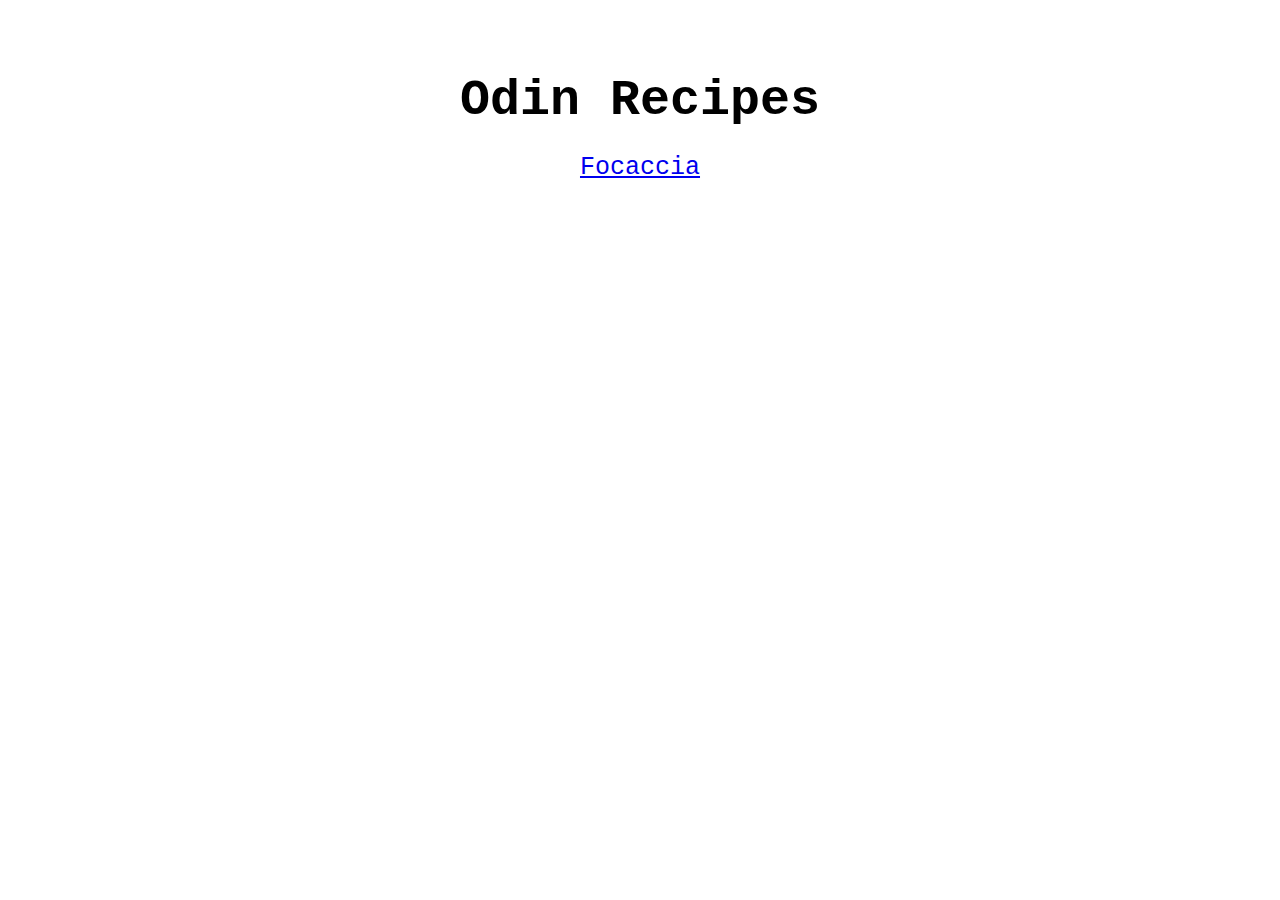
<file: index.html>
<!DOCTYPE html>
<html lang="en">

<head>
    <meta charset="UTF-8">
    <meta name="viewport" content="width=device-width, initial-scale=1.0">
    <title>Odin Recipes</title>
    <link rel="stylesheet" href="./css/styles.css">
</head>

<body>
    <div class="recipe-header">
        <h1>Odin Recipes</h1>
        <a href="./recipes/focaccia.html">Focaccia</a>
    </div>
</body>

</html>
</file>
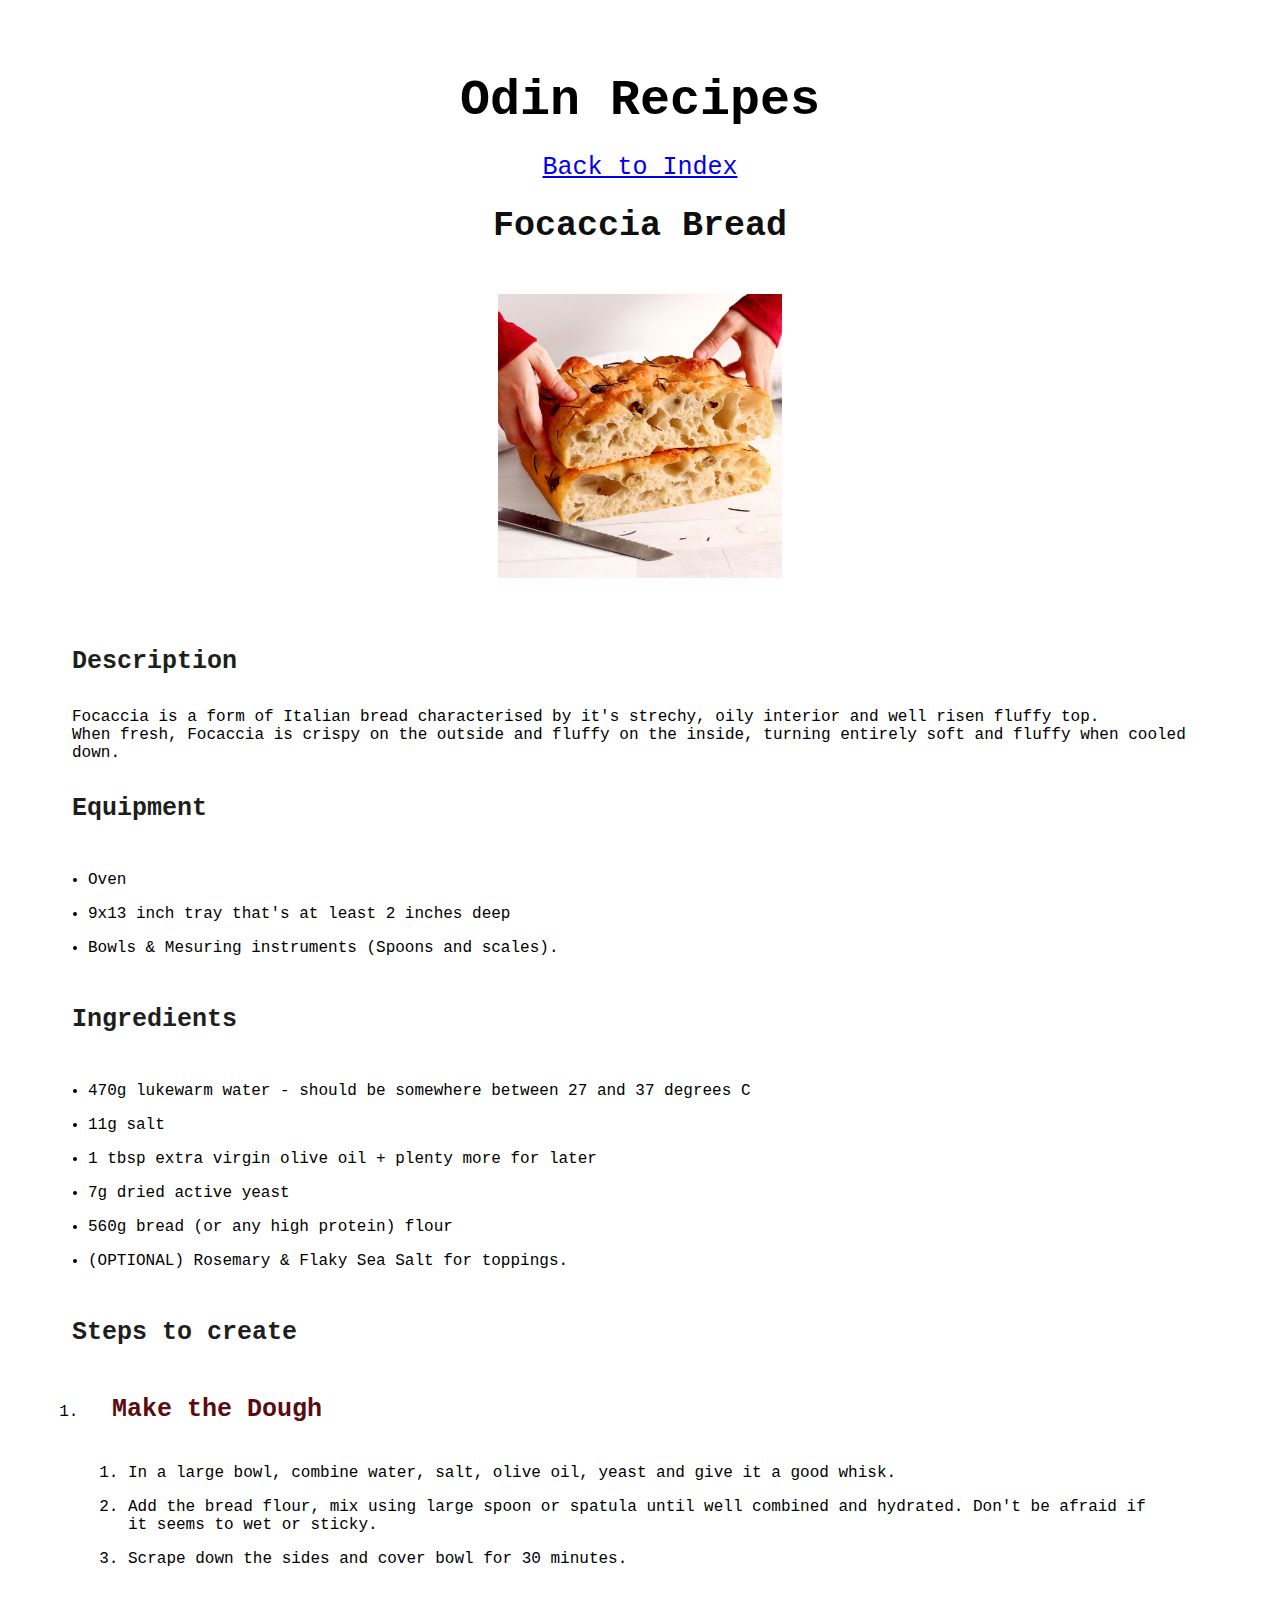
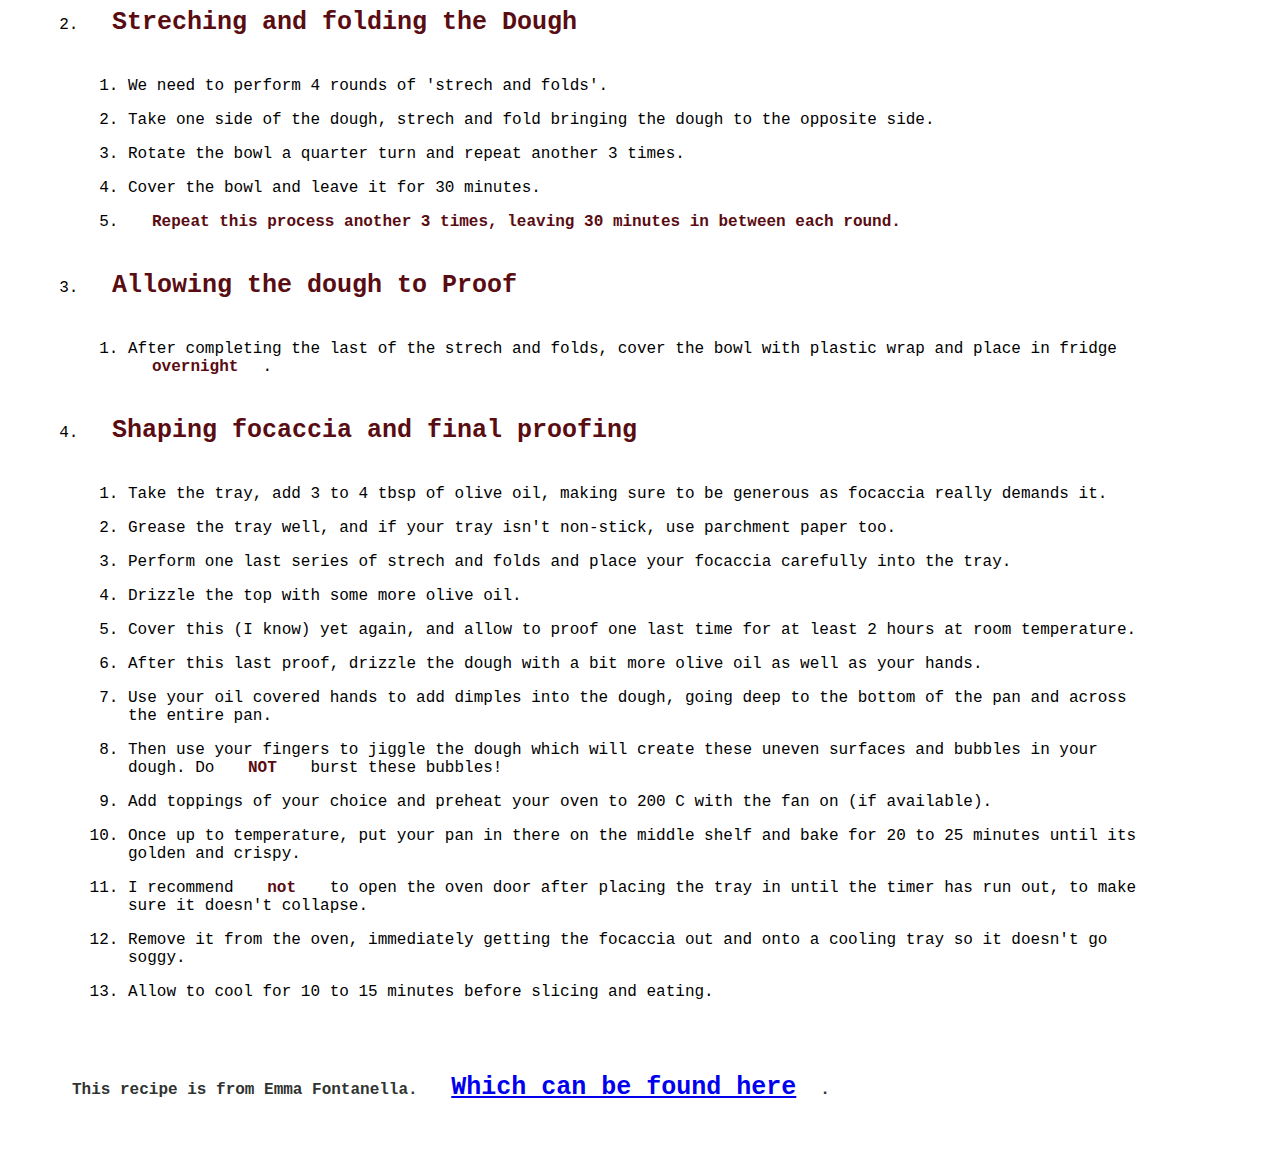
<file: recipes/focaccia.html>
<!DOCTYPE html>
<html lang="en">

<head>
    <meta charset="UTF-8">
    <meta name="viewport" content="width=device-width, initial-scale=1.0">
    <title>Odin Recipes - Focaccia Bread</title>
    <link rel="stylesheet" href="../css/styles.css">
</head>

<body>
    <div class="recipe-header">
        <h1>Odin Recipes</h1>
        <a href="../index.html">Back to Index</a>

        <h2>Focaccia Bread</h2>
        <img src="../images/focaccia.jpg" alt="Focaccia Bread" height="300" width="300">
    </div>

    <h3>Description</h3>
    <p>Focaccia is a form of Italian bread characterised by it's strechy, oily interior and well risen fluffy top.
        <br>When fresh, Focaccia is crispy on the outside and fluffy on the inside, turning entirely soft and fluffy
        when
        cooled down.
    </p>

    <h3>Equipment</h3>
    <ul>
        <li>Oven</li>
        <li>9x13 inch tray that's at least 2 inches deep</li>
        <li>Bowls & Mesuring instruments (Spoons and scales).</li>
    </ul>

    <h3>Ingredients</h3>
    <ul>
        <li>470g lukewarm water - should be somewhere between 27 and 37 degrees C</li>
        <li>11g salt</li>
        <li>1 tbsp extra virgin olive oil + plenty more for later</li>
        <li>7g dried active yeast</li>
        <li>560g bread (or any high protein) flour</li>
        <li>(OPTIONAL) Rosemary & Flaky Sea Salt for toppings.</li>
    </ul>

    <h3>Steps to create</h3>
    <ol>
        <li> <strong class="list-heading">Make the Dough</strong>
            <ol>
                <li>In a large bowl, combine water, salt, olive oil, yeast and give it a good whisk.</li>
                <li>Add the bread flour, mix using large spoon or spatula until well combined and hydrated. Don't be
                    afraid if it seems to wet or sticky.</li>
                <li>Scrape down the sides and cover bowl for 30 minutes.</li>
            </ol>
        </li>
        <li> <strong class="list-heading">Streching and folding the Dough</strong>
            <ol>
                <li>We need to perform 4 rounds of 'strech and folds'.</li>
                <li>Take one side of the dough, strech and fold bringing the dough to the opposite side.</li>
                <li>Rotate the bowl a quarter turn and repeat another 3 times.</li>
                <li>Cover the bowl and leave it for 30 minutes.</li>
                <li><strong>Repeat this process another 3 times, leaving 30 minutes in between each round.</strong>
                </li>
            </ol>
        </li>
        <li> <strong class="list-heading">Allowing the dough to Proof</strong>
            <ol>
                <li>After completing the last of the strech and folds, cover the bowl with plastic wrap and place in
                    fridge <strong>overnight</strong>.</li>
            </ol>
        </li>
        <li> <strong class="list-heading">Shaping focaccia and final proofing</strong>
            <ol>
                <li>Take the tray, add 3 to 4 tbsp of olive oil, making sure to be generous as focaccia really demands
                    it.</li>
                <li>Grease the tray well, and if your tray isn't non-stick, use parchment paper too.</li>
                <li>Perform one last series of strech and folds and place your focaccia carefully into the tray.</li>
                <li>Drizzle the top with some more olive oil.</li>
                <li>Cover this (I know) yet again, and allow to proof one last time for at least 2 hours at room
                    temperature.</li>
                <li>After this last proof, drizzle the dough with a bit more olive oil as well as your hands.</li>
                <li>Use your oil covered hands to add dimples into the dough, going deep to the bottom of the pan and
                    across the entire pan.</li>
                <li>Then use your fingers to jiggle the dough which will create these uneven surfaces and bubbles in
                    your dough. Do <strong>NOT</strong> burst these bubbles!</li>
                <li>Add toppings of your choice and preheat your oven to 200 C with the fan on (if available).</li>
                <li>Once up to temperature, put your pan in there on the middle shelf and bake for 20 to 25 minutes
                    until its golden and crispy.</li>
                <li>I recommend <strong>not</strong> to open the oven door after placing the tray in until the timer has
                    run out, to make sure it doesn't collapse.</li>
                <li>Remove it from the oven, immediately getting the focaccia out and onto a cooling tray so it doesn't
                    go soggy.</li>
                <li>Allow to cool for 10 to 15 minutes before slicing and eating.</li>
            </ol>
        </li>
    </ol>

    <h4>This recipe is from Emma Fontanella. <a href="https://www.emmafontanella.com/no-knead-focaccia" target="_blank"
            rel="noopener noreferrer">Which can be
            found here</a>.</h4>
</body>

</html>
</file>
<file: css/styles.css>
h1 {
    color: black;
    font-size: 50px;
}

h2 {
    color: #0f0f0f;
    font-size: 35px;
}

h3 {
    color: #1d1f1e;
    font-size: 25px;
}

h4 {
    color: #303331;
}

strong {
    color: #590c12;
}

* {
    margin: 1rem;
    padding: 0.5rem;
    font-family: 'Courier New', Courier, monospace;
    border: 2px;
    box-sizing: border-box;
}

.list-heading {
    font-size: 25px;
}

img {
    border-radius: 8px;
}

a {
    font-size: 25px;
}

li {
    padding: 0rem;
}

.recipe-header {
    padding-top: 0;
    margin-top: 0;
    padding-bottom: 1rem;
    margin: 0;
    text-align: center;
}
</file>
